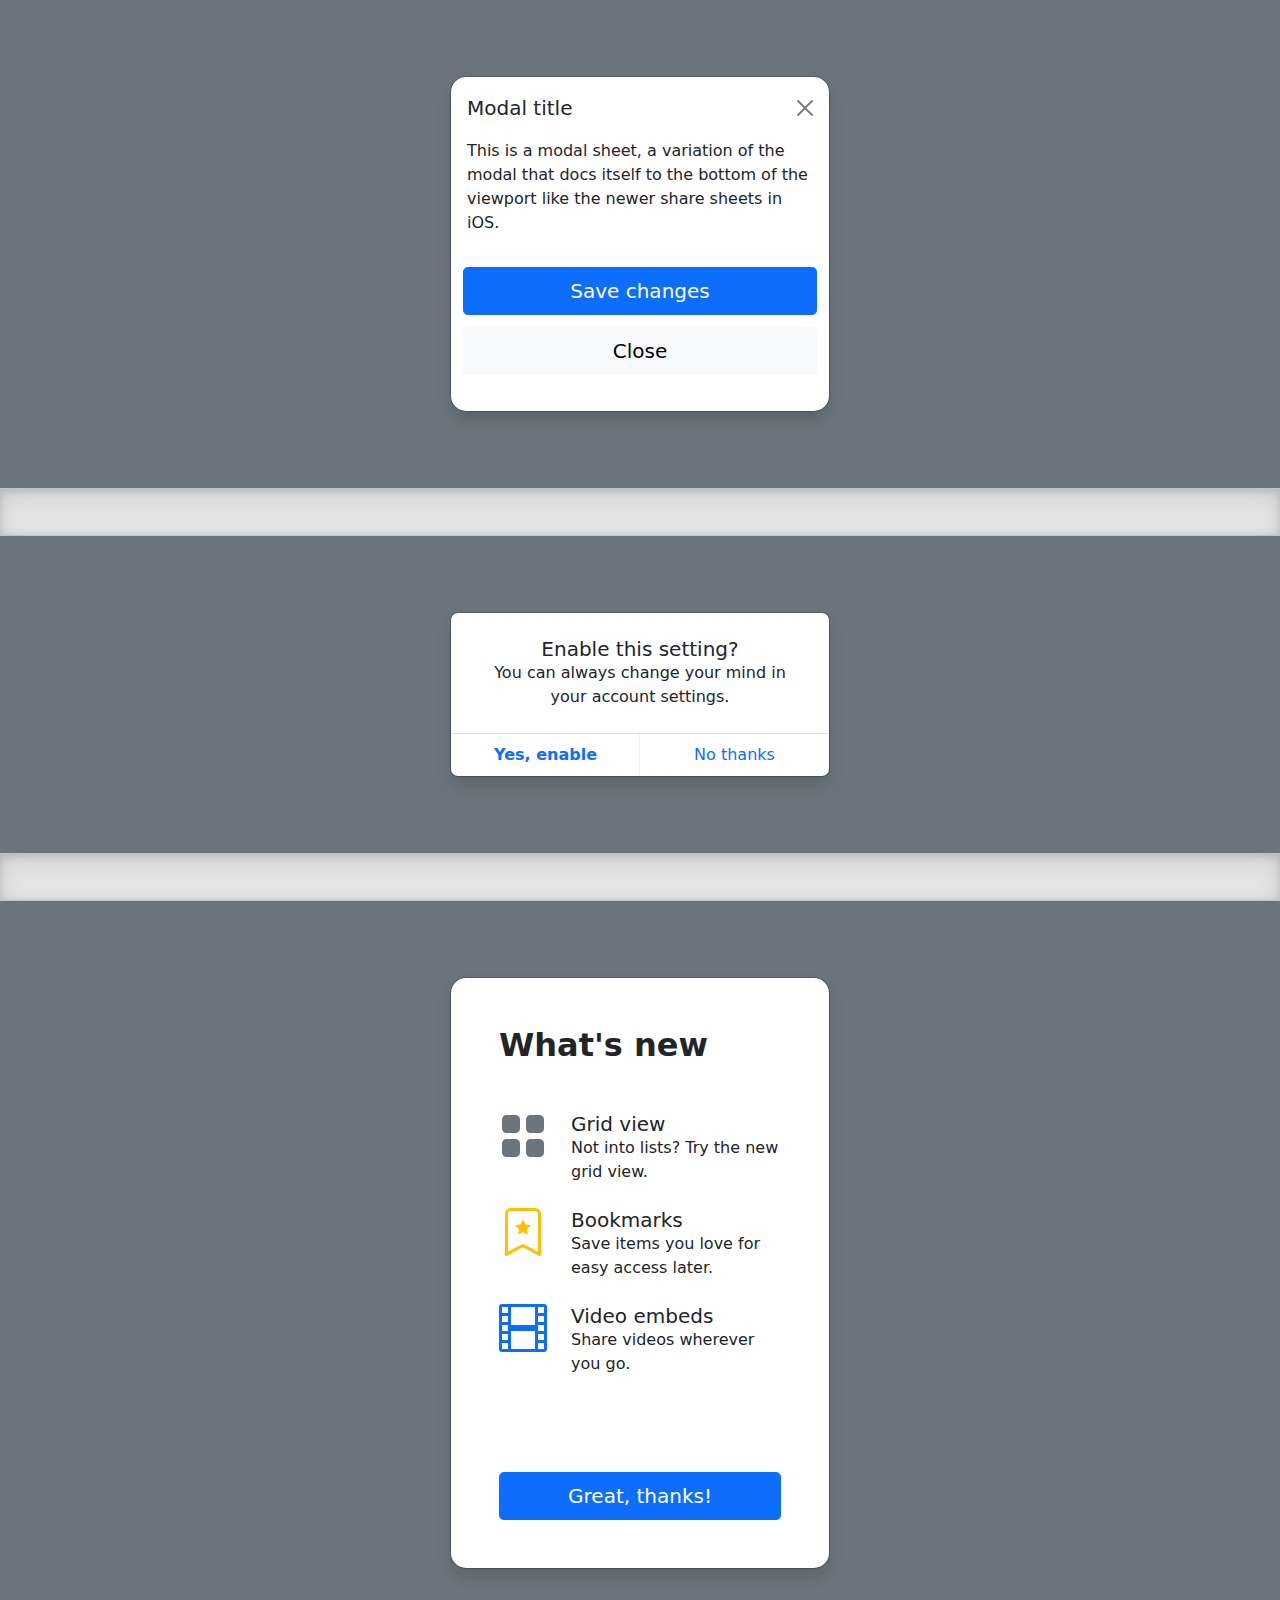
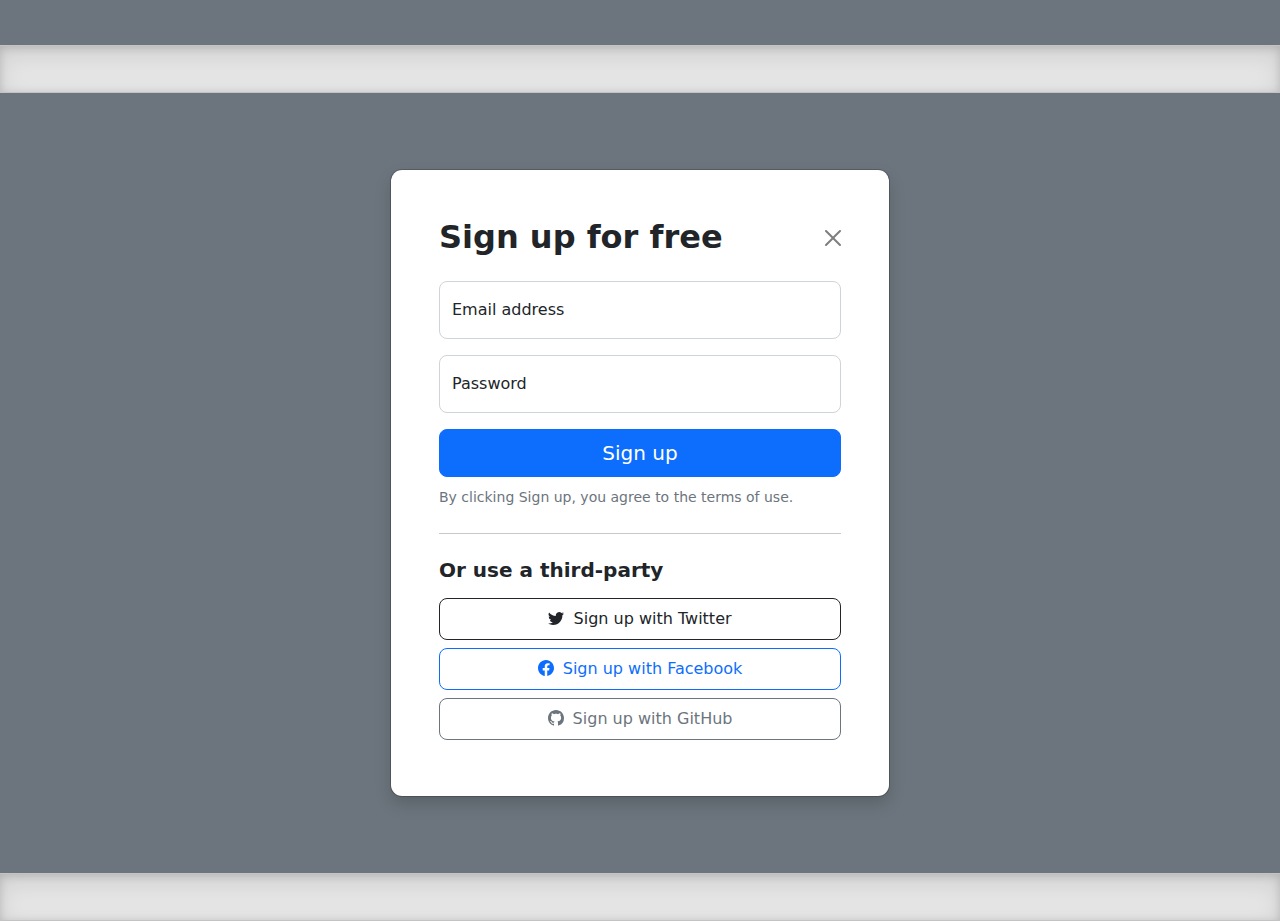
<file: web/primex_client/modals.html>
<!doctype html>
<html lang="en">
  <head>
    <meta charset="utf-8">
    <meta name="viewport" content="width=device-width, initial-scale=1">
    <meta name="description" content="">
    <meta name="author" content="Mark Otto, Jacob Thornton, and Bootstrap contributors">
    <meta name="generator" content="Hugo 0.87.0">
    <title>Modals · Bootstrap v5.1</title>

    <link rel="canonical" href="https://getbootstrap.com/docs/5.1/examples/modals/">

    

    <!-- Bootstrap core CSS -->
<link href="bootstrap.css" rel="stylesheet">

    <style>
      .bd-placeholder-img {
        font-size: 1.125rem;
        text-anchor: middle;
        -webkit-user-select: none;
        -moz-user-select: none;
        user-select: none;
      }

      @media (min-width: 768px) {
        .bd-placeholder-img-lg {
          font-size: 3.5rem;
        }
      }
    </style>

    
    <!-- Custom styles for this template -->
    <link href="modals.css" rel="stylesheet">
  </head>
  <body>
    
<svg xmlns="http://www.w3.org/2000/svg" style="display: none;">
  <symbol id="bootstrap" viewBox="0 0 118 94">
    <title>Bootstrap</title>
    <path fill-rule="evenodd" clip-rule="evenodd" d="M24.509 0c-6.733 0-11.715 5.893-11.492 12.284.214 6.14-.064 14.092-2.066 20.577C8.943 39.365 5.547 43.485 0 44.014v5.972c5.547.529 8.943 4.649 10.951 11.153 2.002 6.485 2.28 14.437 2.066 20.577C12.794 88.106 17.776 94 24.51 94H93.5c6.733 0 11.714-5.893 11.491-12.284-.214-6.14.064-14.092 2.066-20.577 2.009-6.504 5.396-10.624 10.943-11.153v-5.972c-5.547-.529-8.934-4.649-10.943-11.153-2.002-6.484-2.28-14.437-2.066-20.577C105.214 5.894 100.233 0 93.5 0H24.508zM80 57.863C80 66.663 73.436 72 62.543 72H44a2 2 0 01-2-2V24a2 2 0 012-2h18.437c9.083 0 15.044 4.92 15.044 12.474 0 5.302-4.01 10.049-9.119 10.88v.277C75.317 46.394 80 51.21 80 57.863zM60.521 28.34H49.948v14.934h8.905c6.884 0 10.68-2.772 10.68-7.727 0-4.643-3.264-7.207-9.012-7.207zM49.948 49.2v16.458H60.91c7.167 0 10.964-2.876 10.964-8.281 0-5.406-3.903-8.178-11.425-8.178H49.948z"></path>
  </symbol>

  <symbol id="exclamation-triangle-fill" viewBox="0 0 16 16">
    <path d="M8.982 1.566a1.13 1.13 0 0 0-1.96 0L.165 13.233c-.457.778.091 1.767.98 1.767h13.713c.889 0 1.438-.99.98-1.767L8.982 1.566zM8 5c.535 0 .954.462.9.995l-.35 3.507a.552.552 0 0 1-1.1 0L7.1 5.995A.905.905 0 0 1 8 5zm.002 6a1 1 0 1 1 0 2 1 1 0 0 1 0-2z"/>
  </symbol>

  <symbol id="check2" viewBox="0 0 16 16">
    <path d="M13.854 3.646a.5.5 0 0 1 0 .708l-7 7a.5.5 0 0 1-.708 0l-3.5-3.5a.5.5 0 1 1 .708-.708L6.5 10.293l6.646-6.647a.5.5 0 0 1 .708 0z"/>
  </symbol>

  <symbol id="check2-circle" viewBox="0 0 16 16">
    <path d="M2.5 8a5.5 5.5 0 0 1 8.25-4.764.5.5 0 0 0 .5-.866A6.5 6.5 0 1 0 14.5 8a.5.5 0 0 0-1 0 5.5 5.5 0 1 1-11 0z"/>
    <path d="M15.354 3.354a.5.5 0 0 0-.708-.708L8 9.293 5.354 6.646a.5.5 0 1 0-.708.708l3 3a.5.5 0 0 0 .708 0l7-7z"/>
  </symbol>

  <symbol id="bookmark-star" viewBox="0 0 16 16">
    <path d="M7.84 4.1a.178.178 0 0 1 .32 0l.634 1.285a.178.178 0 0 0 .134.098l1.42.206c.145.021.204.2.098.303L9.42 6.993a.178.178 0 0 0-.051.158l.242 1.414a.178.178 0 0 1-.258.187l-1.27-.668a.178.178 0 0 0-.165 0l-1.27.668a.178.178 0 0 1-.257-.187l.242-1.414a.178.178 0 0 0-.05-.158l-1.03-1.001a.178.178 0 0 1 .098-.303l1.42-.206a.178.178 0 0 0 .134-.098L7.84 4.1z"/>
    <path d="M2 2a2 2 0 0 1 2-2h8a2 2 0 0 1 2 2v13.5a.5.5 0 0 1-.777.416L8 13.101l-5.223 2.815A.5.5 0 0 1 2 15.5V2zm2-1a1 1 0 0 0-1 1v12.566l4.723-2.482a.5.5 0 0 1 .554 0L13 14.566V2a1 1 0 0 0-1-1H4z"/>
  </symbol>

  <symbol id="grid-fill" viewBox="0 0 16 16">
    <path d="M1 2.5A1.5 1.5 0 0 1 2.5 1h3A1.5 1.5 0 0 1 7 2.5v3A1.5 1.5 0 0 1 5.5 7h-3A1.5 1.5 0 0 1 1 5.5v-3zm8 0A1.5 1.5 0 0 1 10.5 1h3A1.5 1.5 0 0 1 15 2.5v3A1.5 1.5 0 0 1 13.5 7h-3A1.5 1.5 0 0 1 9 5.5v-3zm-8 8A1.5 1.5 0 0 1 2.5 9h3A1.5 1.5 0 0 1 7 10.5v3A1.5 1.5 0 0 1 5.5 15h-3A1.5 1.5 0 0 1 1 13.5v-3zm8 0A1.5 1.5 0 0 1 10.5 9h3a1.5 1.5 0 0 1 1.5 1.5v3a1.5 1.5 0 0 1-1.5 1.5h-3A1.5 1.5 0 0 1 9 13.5v-3z"/>
  </symbol>

  <symbol id="stars" viewBox="0 0 16 16">
    <path d="M7.657 6.247c.11-.33.576-.33.686 0l.645 1.937a2.89 2.89 0 0 0 1.829 1.828l1.936.645c.33.11.33.576 0 .686l-1.937.645a2.89 2.89 0 0 0-1.828 1.829l-.645 1.936a.361.361 0 0 1-.686 0l-.645-1.937a2.89 2.89 0 0 0-1.828-1.828l-1.937-.645a.361.361 0 0 1 0-.686l1.937-.645a2.89 2.89 0 0 0 1.828-1.828l.645-1.937zM3.794 1.148a.217.217 0 0 1 .412 0l.387 1.162c.173.518.579.924 1.097 1.097l1.162.387a.217.217 0 0 1 0 .412l-1.162.387A1.734 1.734 0 0 0 4.593 5.69l-.387 1.162a.217.217 0 0 1-.412 0L3.407 5.69A1.734 1.734 0 0 0 2.31 4.593l-1.162-.387a.217.217 0 0 1 0-.412l1.162-.387A1.734 1.734 0 0 0 3.407 2.31l.387-1.162zM10.863.099a.145.145 0 0 1 .274 0l.258.774c.115.346.386.617.732.732l.774.258a.145.145 0 0 1 0 .274l-.774.258a1.156 1.156 0 0 0-.732.732l-.258.774a.145.145 0 0 1-.274 0l-.258-.774a1.156 1.156 0 0 0-.732-.732L9.1 2.137a.145.145 0 0 1 0-.274l.774-.258c.346-.115.617-.386.732-.732L10.863.1z"/>
  </symbol>

  <symbol id="film" viewBox="0 0 16 16">
    <path d="M0 1a1 1 0 0 1 1-1h14a1 1 0 0 1 1 1v14a1 1 0 0 1-1 1H1a1 1 0 0 1-1-1V1zm4 0v6h8V1H4zm8 8H4v6h8V9zM1 1v2h2V1H1zm2 3H1v2h2V4zM1 7v2h2V7H1zm2 3H1v2h2v-2zm-2 3v2h2v-2H1zM15 1h-2v2h2V1zm-2 3v2h2V4h-2zm2 3h-2v2h2V7zm-2 3v2h2v-2h-2zm2 3h-2v2h2v-2z"/>
  </symbol>

  <symbol id="github" viewBox="0 0 16 16">
    <path d="M8 0C3.58 0 0 3.58 0 8c0 3.54 2.29 6.53 5.47 7.59.4.07.55-.17.55-.38 0-.19-.01-.82-.01-1.49-2.01.37-2.53-.49-2.69-.94-.09-.23-.48-.94-.82-1.13-.28-.15-.68-.52-.01-.53.63-.01 1.08.58 1.23.82.72 1.21 1.87.87 2.33.66.07-.52.28-.87.51-1.07-1.78-.2-3.64-.89-3.64-3.95 0-.87.31-1.59.82-2.15-.08-.2-.36-1.02.08-2.12 0 0 .67-.21 2.2.82.64-.18 1.32-.27 2-.27.68 0 1.36.09 2 .27 1.53-1.04 2.2-.82 2.2-.82.44 1.1.16 1.92.08 2.12.51.56.82 1.27.82 2.15 0 3.07-1.87 3.75-3.65 3.95.29.25.54.73.54 1.48 0 1.07-.01 1.93-.01 2.2 0 .21.15.46.55.38A8.012 8.012 0 0 0 16 8c0-4.42-3.58-8-8-8z"/>
  </symbol>

  <symbol id="twitter" viewBox="0 0 16 16">
    <path d="M5.026 15c6.038 0 9.341-5.003 9.341-9.334 0-.14 0-.282-.006-.422A6.685 6.685 0 0 0 16 3.542a6.658 6.658 0 0 1-1.889.518 3.301 3.301 0 0 0 1.447-1.817 6.533 6.533 0 0 1-2.087.793A3.286 3.286 0 0 0 7.875 6.03a9.325 9.325 0 0 1-6.767-3.429 3.289 3.289 0 0 0 1.018 4.382A3.323 3.323 0 0 1 .64 6.575v.045a3.288 3.288 0 0 0 2.632 3.218 3.203 3.203 0 0 1-.865.115 3.23 3.23 0 0 1-.614-.057 3.283 3.283 0 0 0 3.067 2.277A6.588 6.588 0 0 1 .78 13.58a6.32 6.32 0 0 1-.78-.045A9.344 9.344 0 0 0 5.026 15z"/>
  </symbol>

  <symbol id="facebook" viewBox="0 0 16 16">
    <path d="M16 8.049c0-4.446-3.582-8.05-8-8.05C3.58 0-.002 3.603-.002 8.05c0 4.017 2.926 7.347 6.75 7.951v-5.625h-2.03V8.05H6.75V6.275c0-2.017 1.195-3.131 3.022-3.131.876 0 1.791.157 1.791.157v1.98h-1.009c-.993 0-1.303.621-1.303 1.258v1.51h2.218l-.354 2.326H9.25V16c3.824-.604 6.75-3.934 6.75-7.951z"/>
  </symbol>
</svg>

<div class="modal modal-sheet position-static d-block bg-secondary py-5" tabindex="-1" role="dialog" id="modalSheet">
  <div class="modal-dialog" role="document">
    <div class="modal-content rounded-6 shadow">
      <div class="modal-header border-bottom-0">
        <h5 class="modal-title">Modal title</h5>
        <button type="button" class="btn-close" data-bs-dismiss="modal" aria-label="Close"></button>
      </div>
      <div class="modal-body py-0">
        <p>This is a modal sheet, a variation of the modal that docs itself to the bottom of the viewport like the newer share sheets in iOS.</p>
      </div>
      <div class="modal-footer flex-column border-top-0">
        <button type="button" class="btn btn-lg btn-primary w-100 mx-0 mb-2">Save changes</button>
        <button type="button" class="btn btn-lg btn-light w-100 mx-0" data-bs-dismiss="modal">Close</button>
      </div>
    </div>
  </div>
</div>

<div class="b-example-divider"></div>

<div class="modal modal-alert position-static d-block bg-secondary py-5" tabindex="-1" role="dialog" id="modalChoice">
  <div class="modal-dialog" role="document">
    <div class="modal-content rounded-4 shadow">
      <div class="modal-body p-4 text-center">
        <h5 class="mb-0">Enable this setting?</h5>
        <p class="mb-0">You can always change your mind in your account settings.</p>
      </div>
      <div class="modal-footer flex-nowrap p-0">
        <button type="button" class="btn btn-lg btn-link fs-6 text-decoration-none col-6 m-0 rounded-0 border-right"><strong>Yes, enable</strong></button>
        <button type="button" class="btn btn-lg btn-link fs-6 text-decoration-none col-6 m-0 rounded-0" data-bs-dismiss="modal">No thanks</button>
      </div>
    </div>
  </div>
</div>

<div class="b-example-divider"></div>

<div class="modal modal-tour position-static d-block bg-secondary py-5" tabindex="-1" role="dialog" id="modalTour">
  <div class="modal-dialog" role="document">
    <div class="modal-content rounded-6 shadow">
      <div class="modal-body p-5">
        <h2 class="fw-bold mb-0">What's new</h2>

        <ul class="d-grid gap-4 my-5 list-unstyled">
          <li class="d-flex gap-4">
            <svg class="bi text-muted flex-shrink-0" width="48" height="48"><use xlink:href="#grid-fill"/></svg>
            <div>
              <h5 class="mb-0">Grid view</h5>
              Not into lists? Try the new grid view.
            </div>
          </li>
          <li class="d-flex gap-4">
            <svg class="bi text-warning flex-shrink-0" width="48" height="48"><use xlink:href="#bookmark-star"/></svg>
            <div>
              <h5 class="mb-0">Bookmarks</h5>
              Save items you love for easy access later.
            </div>
          </li>
          <li class="d-flex gap-4">
            <svg class="bi text-primary flex-shrink-0" width="48" height="48"><use xlink:href="#film"/></svg>
            <div>
              <h5 class="mb-0">Video embeds</h5>
              Share videos wherever you go.
            </div>
          </li>
        </ul>
        <button type="button" class="btn btn-lg btn-primary mt-5 w-100" data-bs-dismiss="modal">Great, thanks!</button>
      </div>
    </div>
  </div>
</div>

<div class="b-example-divider"></div>

<div class="modal modal-signin position-static d-block bg-secondary py-5" tabindex="-1" role="dialog" id="modalSignin">
  <div class="modal-dialog" role="document">
    <div class="modal-content rounded-5 shadow">
      <div class="modal-header p-5 pb-4 border-bottom-0">
        <!-- <h5 class="modal-title">Modal title</h5> -->
        <h2 class="fw-bold mb-0">Sign up for free</h2>
        <button type="button" class="btn-close" data-bs-dismiss="modal" aria-label="Close"></button>
      </div>

      <div class="modal-body p-5 pt-0">
        <form class="">
          <div class="form-floating mb-3">
            <input type="email" class="form-control rounded-4" id="floatingInput" placeholder="name@example.com">
            <label for="floatingInput">Email address</label>
          </div>
          <div class="form-floating mb-3">
            <input type="password" class="form-control rounded-4" id="floatingPassword" placeholder="Password">
            <label for="floatingPassword">Password</label>
          </div>
          <button class="w-100 mb-2 btn btn-lg rounded-4 btn-primary" type="submit">Sign up</button>
          <small class="text-muted">By clicking Sign up, you agree to the terms of use.</small>
          <hr class="my-4">
          <h2 class="fs-5 fw-bold mb-3">Or use a third-party</h2>
          <button class="w-100 py-2 mb-2 btn btn-outline-dark rounded-4" type="submit">
            <svg class="bi me-1" width="16" height="16"><use xlink:href="#twitter"/></svg>
            Sign up with Twitter
          </button>
          <button class="w-100 py-2 mb-2 btn btn-outline-primary rounded-4" type="submit">
            <svg class="bi me-1" width="16" height="16"><use xlink:href="#facebook"/></svg>
            Sign up with Facebook
          </button>
          <button class="w-100 py-2 mb-2 btn btn-outline-secondary rounded-4" type="submit">
            <svg class="bi me-1" width="16" height="16"><use xlink:href="#github"/></svg>
            Sign up with GitHub
          </button>
        </form>
      </div>
    </div>
  </div>
</div>

<div class="b-example-divider"></div>


    <script src="bootstrap.bundle.js"></script>

      
  </body>
</html>
</file>
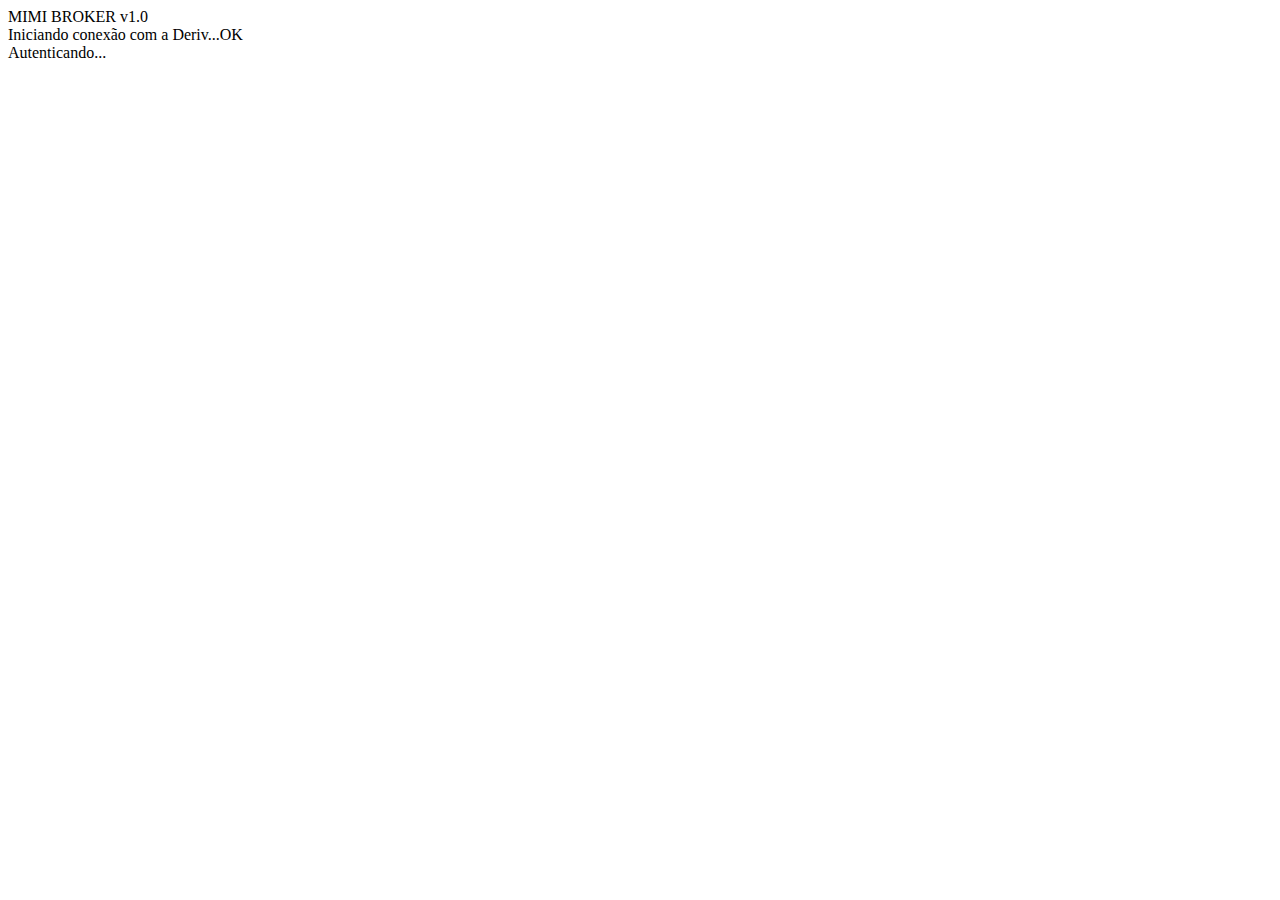
<file: web/primex_client/websockets_ex.html>
<!doctype html>

<html lang="pt-br">

<head>
    <meta charset="utf-8">
    <meta name="viewport" content="width=device-width, initial-scale=1">

    <title>Mimi Broke Investor v1.0 God Version</title>
    <meta name="description" content="A simple HTML5 Template for new projects.">
    <meta name="author" content="SitePoint">

    <meta property="og:title" content="A Basic HTML5 Template">
    <meta property="og:type" content="website">
    <meta property="og:url" content="https://www.sitepoint.com/a-basic-html5-template/">
    <meta property="og:description" content="A simple HTML5 Template for new projects.">
    <!-- <meta property="og:image" content="image.png"> -->

    <!-- <link rel="icon" href="/favicon.ico"> -->
    <!-- <link rel="icon" href="/favicon.svg" type="image/svg+xml"> -->
    <!-- <link rel="apple-touch-icon" href="/apple-touch-icon.png"> -->

    <!-- <link rel="stylesheet" href="css/styles.css?v=1.0"> -->

    <!-- <script src="http://cdnjs.cloudflare.com/ajax/libs/Chart.js/3.5.0/chart.js"></script> -->

</head>

<body>

    <div id="div_saida">MIMI BROKER v1.0<br></div>
    <!-- <script src="js/scripts.js"></script> -->

    <script>

        var ws;
        var saida;

        function inicializar() {

            saida = document.getElementById("div_saida");

            saida.innerHTML += "Iniciando conexão com a Deriv...";

            ws = new WebSocket('wss://ws.binaryws.com/websockets/v3?app_id=1089');

            saida.innerHTML += "OK<br>Autenticando...";

            ws.onopen = function (evt) {

                var auth1 = {
                    "authorize": "HVumMdEbE5TdVUP"
                };

                var auth2 = {
                    "authorize": {
                        "account_list": [
                            {
                                "account_type": "trading",
                                "currency": "USD",
                                "is_disabled": 0,
                                "is_virtual": 1,
                                "landing_company_name": "virtual",
                                "loginid": "VRTC4549934",
                                "trading": {}
                            }
                        ],
                        "balance": 10000,
                        "country": "br",
                        "currency": "USD",
                        "email": "lmsanchez640@hotmail.com",
                        "fullname": "  ",
                        "is_virtual": 1,
                        "landing_company_fullname": "Deriv Limited",
                        "landing_company_name": "virtual",
                        "local_currencies": {
                            "BRL": {
                                "fractional_digits": 2
                            }
                        },
                        "loginid": "VRTC4549934",
                        "preferred_language": "PT",
                        "scopes": [
                            "read",
                            "trade",
                            "payments",
                            "admin",
                            "trading_information"
                        ],
                        "trading": {},
                        "upgradeable_landing_companies": [
                            "svg"
                        ],
                        "user_id": 8662791
                    },
                    "echo_req": {
                        "authorize": "<not shown>"
                    },
                    "msg_type": "authorize"
                };

                var auth3 = {
                    "app_list": [

                    ],
                    "echo_req": {
                        "app_list": 1
                    },
                    "msg_type": "app_list"
                };

                ws.send(JSON.stringify({
                    ticks: 'R_100'
                }));

            };

            ws.onmessage = function (msg) {
                var data = JSON.parse(msg.data);
                console.log('ticks update: %o', data);
            };

        }

        inicializar();

    </script>
</body>

</html>
</file>
<file: web/primex_client/modals.css>
.b-example-divider {
  height: 3rem;
  background-color: rgba(0, 0, 0, .1);
  border: solid rgba(0, 0, 0, .15);
  border-width: 1px 0;
  box-shadow: inset 0 .5em 1.5em rgba(0, 0, 0, .1), inset 0 .125em .5em rgba(0, 0, 0, .15);
}

.bi {
  vertical-align: -.125em;
  fill: currentColor;
}

.rounded-4 { border-radius: .5rem; }
.rounded-5 { border-radius: .75rem; }
.rounded-6 { border-radius: 1rem; }

.modal-sheet .modal-dialog {
  width: 380px;
  transition: bottom .75s ease-in-out;
}
.modal-sheet .modal-footer {
  padding-bottom: 2rem;
}

.modal-alert .modal-dialog {
  width: 380px;
}

.border-right { border-right: 1px solid #eee; }

.modal-tour .modal-dialog {
  width: 380px;
}
</file>
